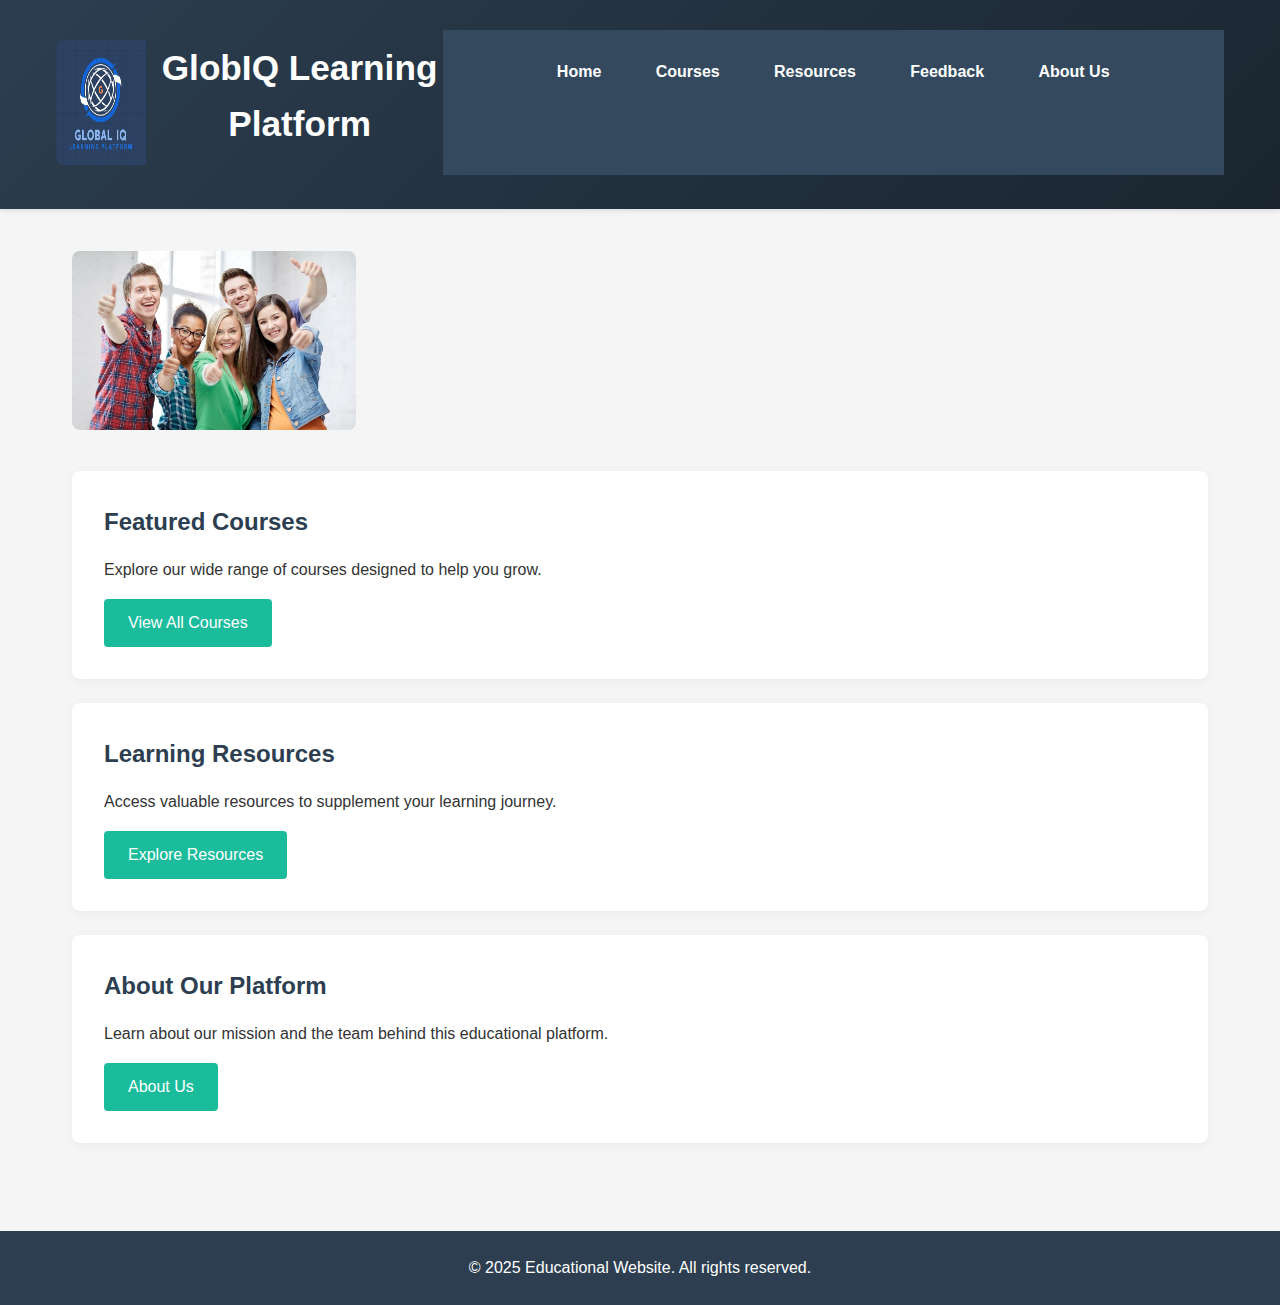
<file: index.html>
<!DOCTYPE html>
<html lang="en">
<head>
    <meta charset="UTF-8">
    <meta name="viewport" content="width=device-width, initial-scale=1.0">
    <title>GlobIQ</title>
    <link rel="stylesheet" href="style.css">
    <link href="https://cdn.jsdelivr.net/npm/bootstrap@5.3.6/dist/css/bootstrap.min.css" rel="stylesheet" integrity="sha384-4Q6Gf2aSP4eDXB8Miphtr37CMZZQ5oXLH2yaXMJ2w8e2ZtHTl7GptT4jmndRuHDT" crossorigin="anonymous">
    <script src="https://cdn.jsdelivr.net/npm/bootstrap@5.3.6/dist/js/bootstrap.bundle.min.js" integrity="sha384-j1CDi7MgGQ12Z7Qab0qlWQ/Qqz24Gc6BM0thvEMVjHnfYGF0rmFCozFSxQBxwHKO" crossorigin="anonymous"></script>

    <style>
        img {
  max-width: 25%;
  height: auto;  
  border-radius: 8px; 
  margin: 10px 0; 
}
    </style>
</head>
<body>
    <header>
        <div class="logo-container">
            <img src="images/globiq-logo.png.png" alt="GlobIQ Logo" class="logo">
        <h1 class="site-heading">GlobIQ Learning Platform</h1>
        <nav class="main-nav">
            <ul class="nav-list">
                <li><a href="index.html">Home</a></li>
                <li><a href="courses.html">Courses</a></li>
                <li><a href="resources.html">Resources</a></li>
                <li><a href="feedback.html">Feedback</a></li>
                <li><a href="about.html">About Us</a></li>
            </ul>
        </nav>
    </header>

    <main>
    
        <section class="hero">
            <img src="images/happy-students.png" alt="Happy students learning" class="hero-image">
        </section>

        <section class="container" id="courses-container">
            <h2>Featured Courses</h2>
            <p>Explore our wide range of courses designed to help you grow.</p>
            <a href="courses.html" class="btn">View All Courses</a>
        </section>

        <section class="container" id="resources-container">
            <h2>Learning Resources</h2>
            <p>Access valuable resources to supplement your learning journey.</p>
            <a href="resources.html" class="btn">Explore Resources</a>
        </section>

        <section class="container" id="about-container">
            <h2>About Our Platform</h2>
            <p>Learn about our mission and the team behind this educational platform.</p>
            <a href="about.html" class="btn">About Us</a>
        </section>
    </main>

    <footer>
        <p>&copy; 2025 Educational Website. All rights reserved.</p>
    </footer>
</body>
</html>
</file>
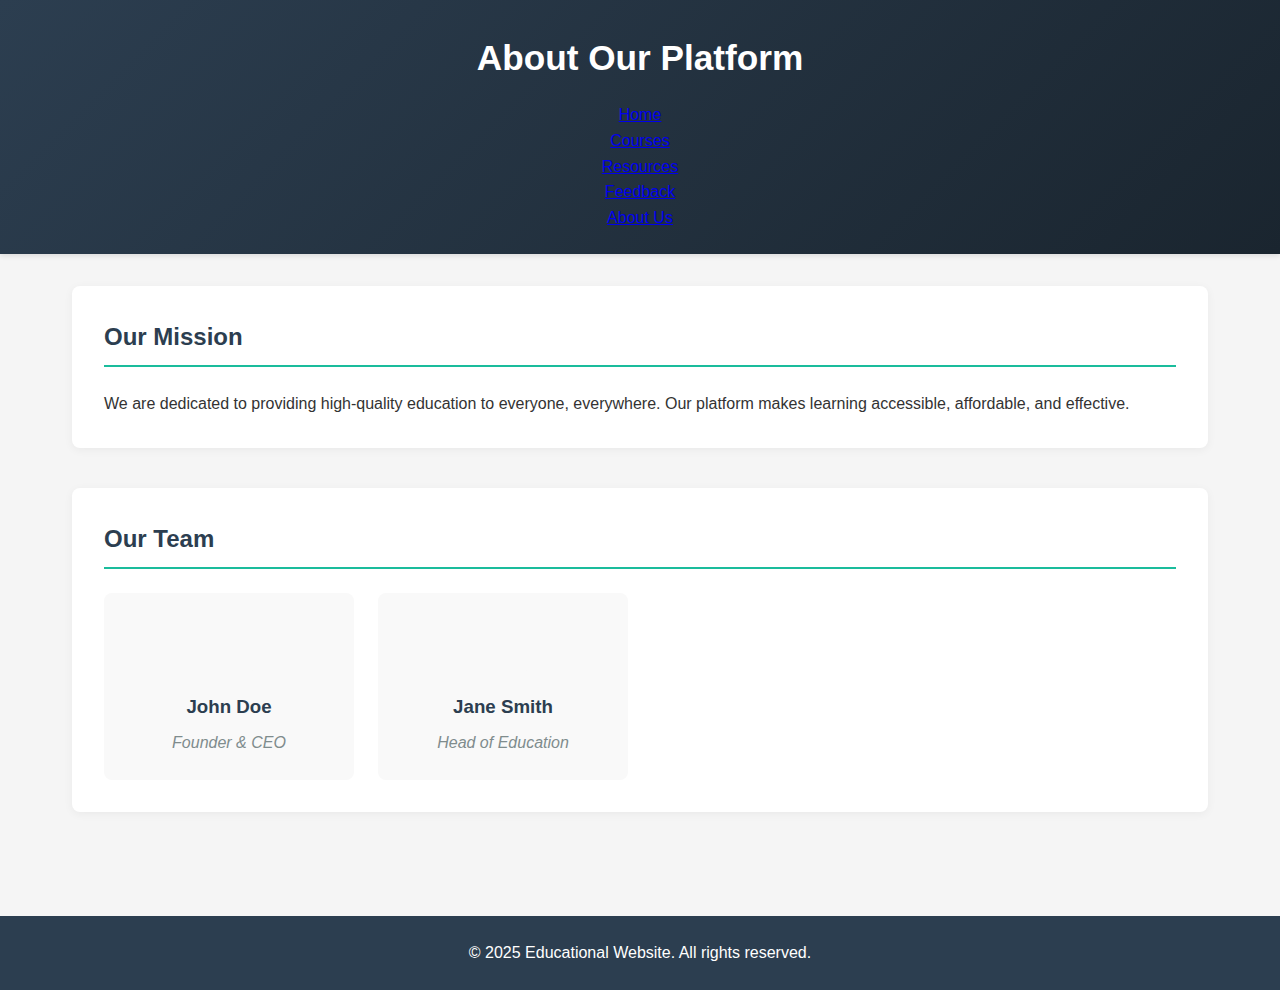
<file: about.html>
<!DOCTYPE html>
<html lang="en">
<head>
    <meta charset="UTF-8">
    <meta name="viewport" content="width=device-width, initial-scale=1.0">
    <title>About Us</title>
    <link rel="stylesheet" href="style.css">
    <style>
         img {
  max-width: 15%; /* Prevents overflow */
  height: auto;    /* Maintains aspect ratio */
  border-radius: 8px; /* Softens edges */
  margin: 10px 0;  /* Adds spacing */
}
    </style>
</head>
<body>
    <header>
        <h1>About Our Platform</h1>
        <nav>
            <ul>
                <li><a href="index.html">Home</a></li>
                <li><a href="courses.html">Courses</a></li>
                <li><a href="resources.html">Resources</a></li>
                <li><a href="feedback.html">Feedback</a></li>
                <li><a href="about.html">About Us</a></li>
            </ul>
        </nav>
    </header>

    <main class="fade-in">
        <section class="about-section">
            <h2>Our Mission</h2>
            <p>We are dedicated to providing high-quality education to everyone, everywhere. Our platform makes learning accessible, affordable, and effective.</p>
        </section>

        <section class="about-section">
            <h2>Our Team</h2>
            <div class="team-members">
                <div class="team-member">
                    <img src="images/CEO & FOUNDER.png" alt="Founder & CEO" class="team-member">
                    <h3>John Doe</h3>
                    <p>Founder & CEO</p>
                </div>
                <div class="team-member">
                    <img src="images/HOE.png" alt="Head of Education" class="team-member">
                    <h3>Jane Smith</h3>
                    <p>Head of Education</p>
                </div>
            </div>
        </section>
    </main>

    <footer>
        <p>&copy; 2025 Educational Website. All rights reserved.</p>
    </footer>
</body>
</html>
</file>
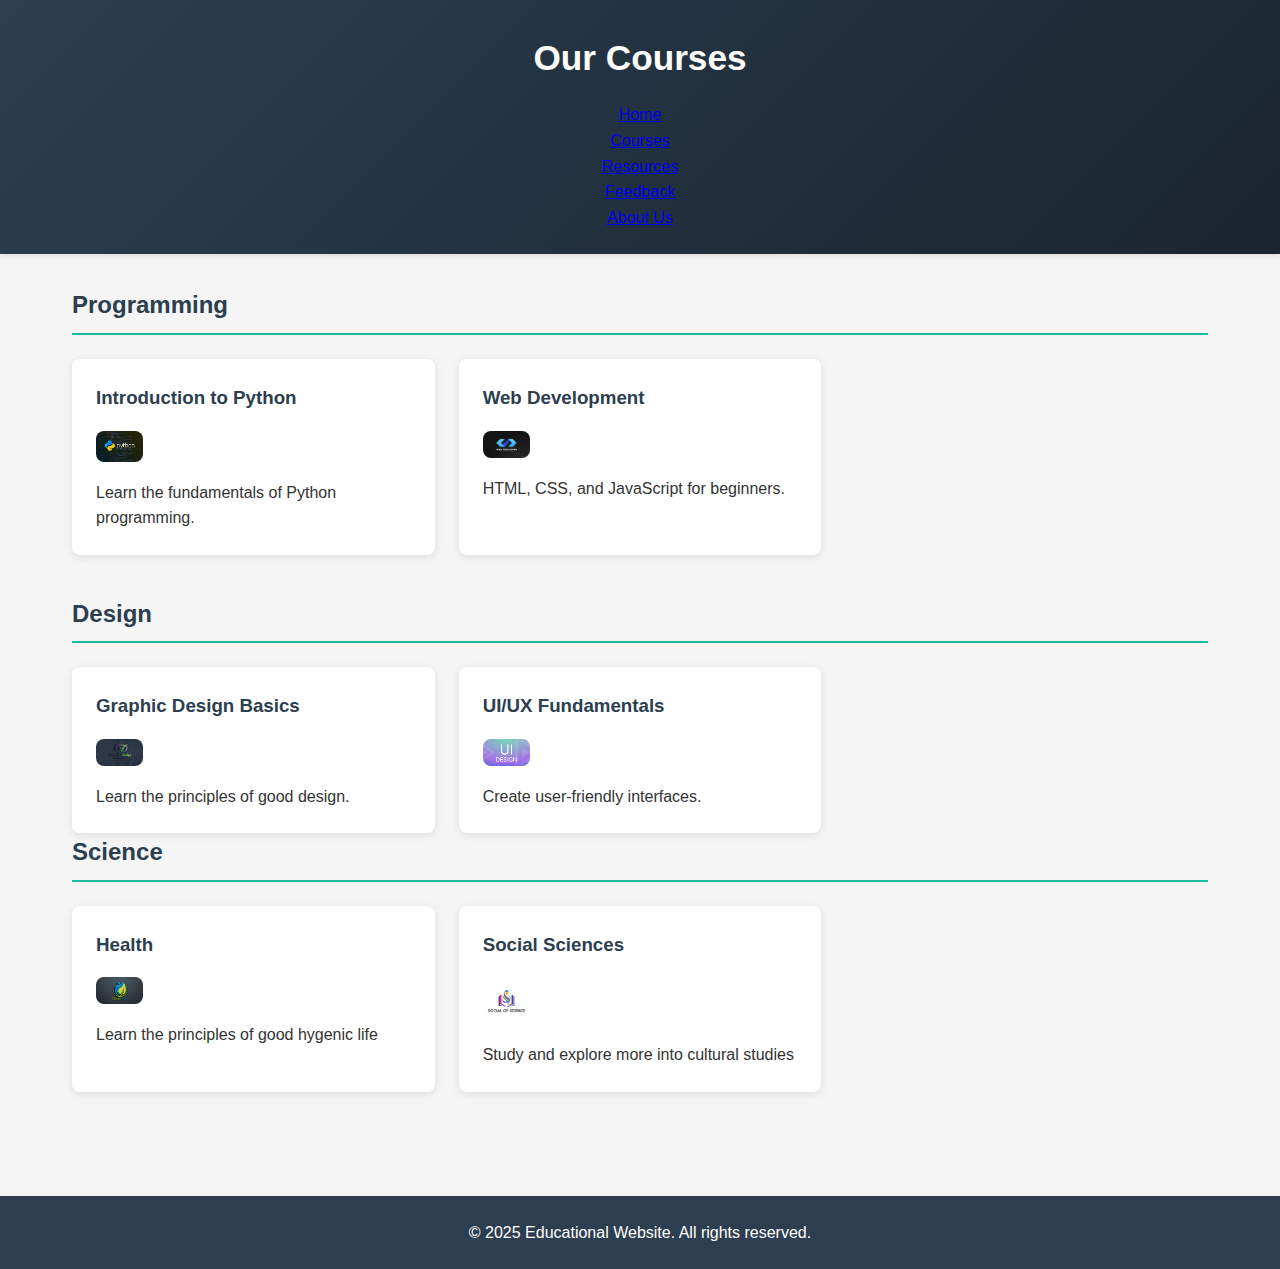
<file: courses.html>
<!DOCTYPE html>
<html lang="en">
<head>
    <meta charset="UTF-8">
    <meta name="viewport" content="width=device-width, initial-scale=1.0">
    <title>Our Courses</title>
    <link rel="stylesheet" href="style.css">

<style>
    img {
  max-width: 15%; /* Prevents overflow */
  height: auto;    /* Maintains aspect ratio */
  border-radius: 8px; /* Softens edges */
  margin: 10px 0;  /* Adds spacing */
}
</style>
</head>
<body>
    <header>
        <h1>Our Courses</h1>
        <nav>
            <ul>
                <li><a href="index.html">Home</a></li>
                <li><a href="courses.html">Courses</a></li>
                <li><a href="resources.html">Resources</a></li>
                <li><a href="feedback.html">Feedback</a></li>
                <li><a href="about.html">About Us</a></li>
            </ul>
        </nav>
    </header>

    <main class="fade-in">
        <section class="course-category">
            <h2>Programming</h2>
            <div class="course-list">
                <div class="course-item">
                    <h3>Introduction to Python</h3>
                    <img src="images/python.png" alt="Introduction to Python">
                    <p>Learn the fundamentals of Python programming.</p>
                </div>
                <div class="course-item">
                    <h3>Web Development</h3>
                    <img src="images/web-development.png" alt="web development">
                    <p>HTML, CSS, and JavaScript for beginners.</p>
                </div>
            </div>
        </section>

        <section class="course-category">
            <h2>Design</h2>
            <div class="course-list">
                <div class="course-item">
                    <h3>Graphic Design Basics</h3>
                    <img src="images/graphic-design.png" alt="graphic design">
                    <p>Learn the principles of good design.</p>
                </div>
                <div class="course-item">
                    <h3>UI/UX Fundamentals</h3>
                    <img src="images/UI-fundamentals.png" alt="UI fundamentals">
                    <p>Create user-friendly interfaces.</p>
                </div>
            </div>

            <section class="course-category">
            <h2>Science</h2>
            <div class="course-list">
                <div class="course-item">
                    <h3>Health</h3>
                    <img src="images/health-sciences.png" alt="Health">
                    <p>Learn the principles of good hygenic life</p>
                </div>
                <div class="course-item">
                    <h3>Social Sciences</h3>
                    <img src="images/socialsciences.png" alt="socialsciences">
                    <p>Study and explore more into cultural studies</p>
                </div>
            </div>
        </section>
    </main>

    <footer>
        <p>&copy; 2025 Educational Website. All rights reserved.</p>
    </footer>
</body>
</html>
</file>
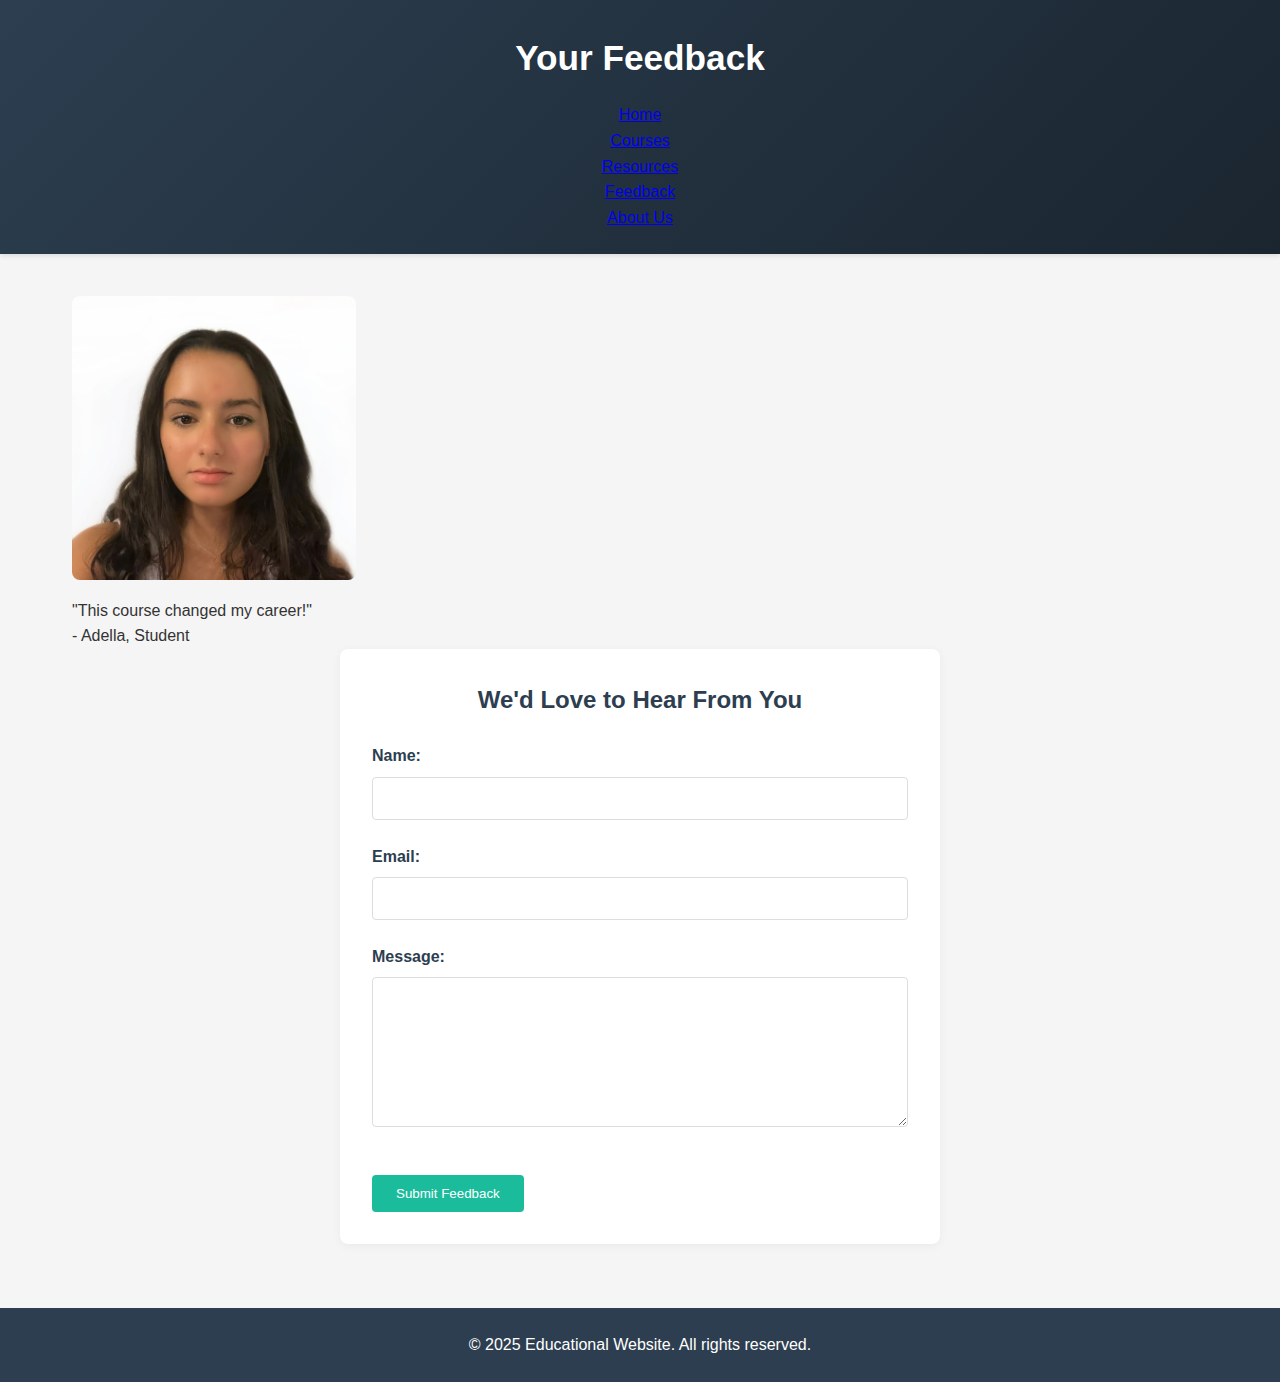
<file: feedback.html>
<!DOCTYPE html>
<html lang="en">
<head>
    <meta charset="UTF-8">
    <meta name="viewport" content="width=device-width, initial-scale=1.0">
    <title>Feedback</title>
    <link rel="stylesheet" href="style.css">

    <style>
        img {
  max-width: 25%; /* Prevents overflow */
  height: auto;    /* Maintains aspect ratio */
  border-radius: 8px; /* Softens edges */
  margin: 10px 0;  /* Adds spacing */
}
    </style>
</head>
<body>
    <header>
        <h1>Your Feedback</h1>
        <nav>
            <ul>
                <li><a href="index.html">Home</a></li>
                <li><a href="courses.html">Courses</a></li>
                <li><a href="resources.html">Resources</a></li>
                <li><a href="feedback.html">Feedback</a></li>
                <li><a href="about.html">About Us</a></li>
            </ul>
        </nav>
    </header>

    <main class="fade-in">
        <!-- Simple Testimonial -->
<div class="testimonial">
  <img src="images/student.png" alt="Student" class="testimonial-photo">
  <p>"This course changed my career!"</p>
  <p>- Adella, Student</p>
</div>
        <section class="feedback-form">
            <h2>We'd Love to Hear From You</h2>
            <form action="#" method="post">
                <div class="form-group">
                    <label for="name">Name:</label>
                    <input type="text" id="name" name="name" required>
                </div>
                <div class="form-group">
                    <label for="email">Email:</label>
                    <input type="email" id="email" name="email" required>
                </div>
                <div class="form-group">
                    <label for="message">Message:</label>
                    <textarea id="message" name="message" rows="5" required></textarea>
                </div>
                <button type="submit" class="btn">Submit Feedback</button>
            </form>
        </section>
    </main>

    <footer>
        <p>&copy; 2025 Educational Website. All rights reserved.</p>
    </footer>
</body>
</html>
</file>
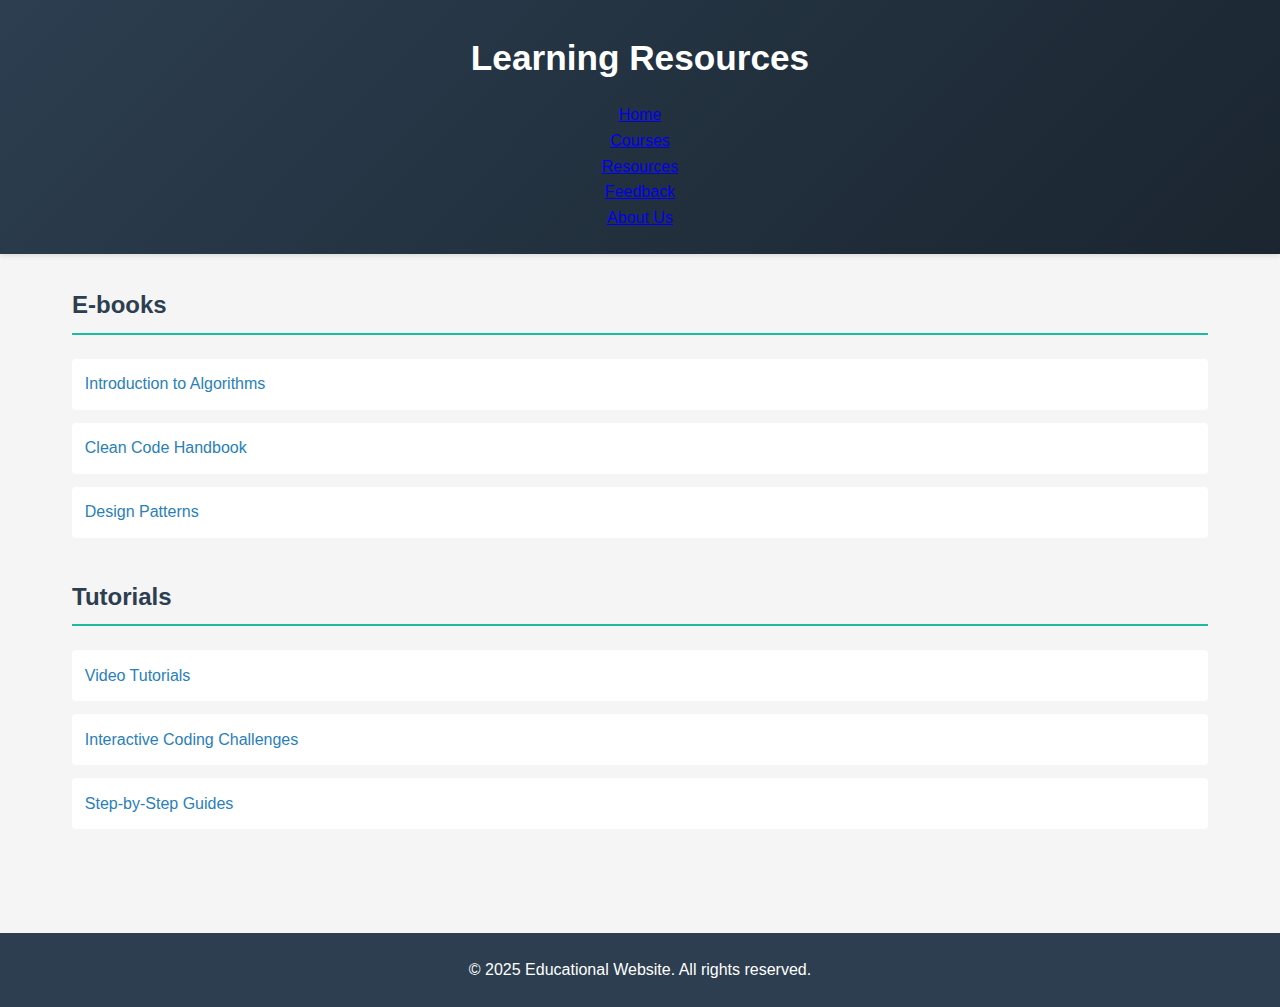
<file: resources.html>
<!DOCTYPE html>
<html lang="en">
<head>
    <meta charset="UTF-8">
    <meta name="viewport" content="width=device-width, initial-scale=1.0">
    <title>Learning Resources</title>
    <link rel="stylesheet" href="style.css">
</head>
<body>
    <header>
        <h1>Learning Resources</h1>
        <nav>
            <ul>
                <li><a href="index.html">Home</a></li>
                <li><a href="courses.html">Courses</a></li>
                <li><a href="resources.html">Resources</a></li>
                <li><a href="feedback.html">Feedback</a></li>
                <li><a href="about.html">About Us</a></li>
            </ul>
        </nav>
    </header>

    <main class="fade-in">
        <section class="resource-category">
            <h2>E-books</h2>
            <ul class="resource-list">
                <li><a href="#">Introduction to Algorithms</a></li>
                <li><a href="#">Clean Code Handbook</a></li>
                <li><a href="#">Design Patterns</a></li>
            </ul>
        </section>

        <section class="resource-category">
            <h2>Tutorials</h2>
            <ul class="resource-list">
                <li><a href="#">Video Tutorials</a></li>
                <li><a href="#">Interactive Coding Challenges</a></li>
                <li><a href="#">Step-by-Step Guides</a></li>
            </ul>
        </section>
    </main>

    <footer>
        <p>&copy; 2025 Educational Website. All rights reserved.</p>
    </footer>
</body>
</html>
</file>
<file: style.css>
* {
    margin: 0;
    padding: 0;
    box-sizing: border-box;
}

body {
    font-family: 'Segoe UI', Tahoma, Geneva, Verdana, sans-serif;
    line-height: 1.6;
    color: #333;
    background-color: #f5f5f5;
}

header {
    background: linear-gradient(135deg, #2c3e50, #1a252f);
    color: white;
    padding: 1.5rem 0;
    text-align: center;
    box-shadow: 0 2px 5px rgba(0,0,0,0.1);
}

header h1 {
    margin-bottom: 1rem;
    font-size: 2.2rem;
}
.main-nav {
  width: 100%;
  background: #34495e;
  padding: 1rem 0;
  border-radius: 0; /* Remove rounded corners for full width */
}

.nav-list {
  display: flex;
  justify-content: center; /* Center items horizontally */
  list-style: none;
  width: 100%;
  max-width: 1200px; /* Maximum content width */
  margin: 0 auto; /* Center the nav */
  padding: 0 1rem; /* Add some side padding */
}

.nav-list li {
  margin: 0 0.5rem; /* Reduced side margin */
}

.nav-list li a {
  color: white;
  font-size: 1rem;
  font-weight: bold;
  text-decoration: none;
  padding: 0.8rem 1.2rem; /* Slightly reduced padding */
  border-radius: 8px;
  transition: all 0.3s ease;
  display: inline-block;
}
 
.nav-list li a.active {
  background: #1abc9c;
  color: white;
}

main {
    padding: 2rem;
    max-width: 1200px;
    margin: 0 auto;
    min-height: 70vh;
}

.container {
    background: white;
    border-radius: 8px;
    padding: 2rem;
    margin: 1.5rem 0;
    box-shadow: 0 2px 10px rgba(0,0,0,0.05);
    transition: transform 0.3s ease, box-shadow 0.3s ease;
}

.container:hover {
    transform: translateY(-5px);
    box-shadow: 0 5px 15px rgba(0,0,0,0.1);
}

.container h2 {
    color: #2c3e50;
    margin-bottom: 1rem;
    font-size: 1.5rem;
}

/* Button Styles */
.btn {
    display: inline-block;
    background: #1abc9c;
    color: white;
    padding: 0.7rem 1.5rem;
    text-decoration: none;
    border-radius: 4px;
    margin-top: 1rem;
    border: none;
    cursor: pointer;
    transition: background 0.3s ease;
}

.btn:hover {
    background: #16a085;
}

/* Course Page Specific Styles */
.course-category {
    margin-bottom: 2.5rem;
}

.course-category h2 {
    color: #2c3e50;
    padding-bottom: 0.5rem;
    border-bottom: 2px solid #1abc9c;
    margin-bottom: 1.5rem;
}

.course-list {
    display: grid;
    grid-template-columns: repeat(auto-fill, minmax(300px, 1fr));
    gap: 1.5rem;
}

.course-item {
    background: white;
    border-radius: 8px;
    padding: 1.5rem;
    box-shadow: 0 2px 8px rgba(0,0,0,0.1);
    transition: transform 0.3s ease;
}

.course-item:hover {
    transform: translateY(-5px);
}

.course-item h3 {
    color: #2c3e50;
    margin-bottom: 0.5rem;
}

/* Resources Page Specific Styles */
.resource-category {
    margin-bottom: 2.5rem;
}

.resource-category h2 {
    color: #2c3e50;
    padding-bottom: 0.5rem;
    border-bottom: 2px solid #1abc9c;
    margin-bottom: 1.5rem;
    cursor: pointer;
}

.resource-list {
    list-style: none;
}

.resource-list li {
    margin-bottom: 0.8rem;
    padding: 0.8rem;
    background: white;
    border-radius: 4px;
    transition: background 0.3s ease;
}

.resource-list li:hover {
    background: #f0f0f0;
}

.resource-list a {
    color: #2980b9;
    text-decoration: none;
    display: block;
}

.resource-list a:hover {
    text-decoration: underline;
}

/* Feedback Form Styles */
.feedback-form {
    max-width: 600px;
    margin: 0 auto;
    background: white;
    padding: 2rem;
    border-radius: 8px;
    box-shadow: 0 2px 10px rgba(0,0,0,0.05);
}

.feedback-form h2 {
    color: #2c3e50;
    margin-bottom: 1.5rem;
    text-align: center;
}

.form-group {
    margin-bottom: 1.5rem;
}

.form-group label {
    display: block;
    margin-bottom: 0.5rem;
    font-weight: 600;
    color: #2c3e50;
}

.form-group input,
.form-group textarea,
.form-group select {
    width: 100%;
    padding: 0.8rem;
    border: 1px solid #ddd;
    border-radius: 4px;
    font-family: inherit;
}

.form-group textarea {
    min-height: 150px;
    resize: vertical;
}

/* About Page Styles */
.about-section {
    margin-bottom: 2.5rem;
    background: white;
    padding: 2rem;
    border-radius: 8px;
    box-shadow: 0 2px 10px rgba(0,0,0,0.05);
}

.about-section h2 {
    color: #2c3e50;
    margin-bottom: 1.5rem;
    padding-bottom: 0.5rem;
    border-bottom: 2px solid #1abc9c;
}

.team-members {
    display: grid;
    grid-template-columns: repeat(auto-fill, minmax(250px, 1fr));
    gap: 1.5rem;
    margin-top: 1.5rem;
}

.team-member {
    background: #f9f9f9;
    padding: 1.5rem;
    border-radius: 8px;
    text-align: center;
    transition: transform 0.3s ease;
}

.team-member:hover {
    transform: translateY(-5px);
}

.team-member h3 {
    color: #2c3e50;
    margin-bottom: 0.5rem;
}

.team-member p {
    color: #7f8c8d;
    font-style: italic;
}

/* Footer Styles */
footer {
    background: #2c3e50;
    color: white;
    text-align: center;
    padding: 1.5rem 0;
    margin-top: 2rem;
}

/* Responsive Styles */
@media (max-width: 768px) {
    nav ul {
        flex-direction: column;
        align-items: center;
    }
    
    nav ul li {
        margin: 0.3rem 0;
    }
    
    .course-list, .team-members {
        grid-template-columns: 1fr;
    }
    
    main {
        padding: 1rem;
    }
    
    .container, .about-section, .feedback-form {
        padding: 1.5rem;
    }
}

/* Logo Styles */
.logo-container {
    display: flex;
    justify-content: flex-start;
    padding: 10px 20px;
}

.logo {
    height: 125px;
    width: 100px; 
    max-width: 150px; 
    transition: transform 0.3s ease;
    padding-right: 10px;
}

.logo:hover {
    transform: scale(1.05); 
}

header {
    position: relative;
    display: flex;
    flex-direction: column;
    align-items: center;
    padding-top: 20px;
}

header h1 {
    margin-top: 10px;
    order: 2; 
}

nav {
    order: 3; 
    width: 100%;
}

/* Animation Styles */
@keyframes fadeIn {
    from { opacity: 0; }
    to { opacity: 1; }
}

.fade-in {
    animation: fadeIn 0.5s ease-in;
}
</file>
